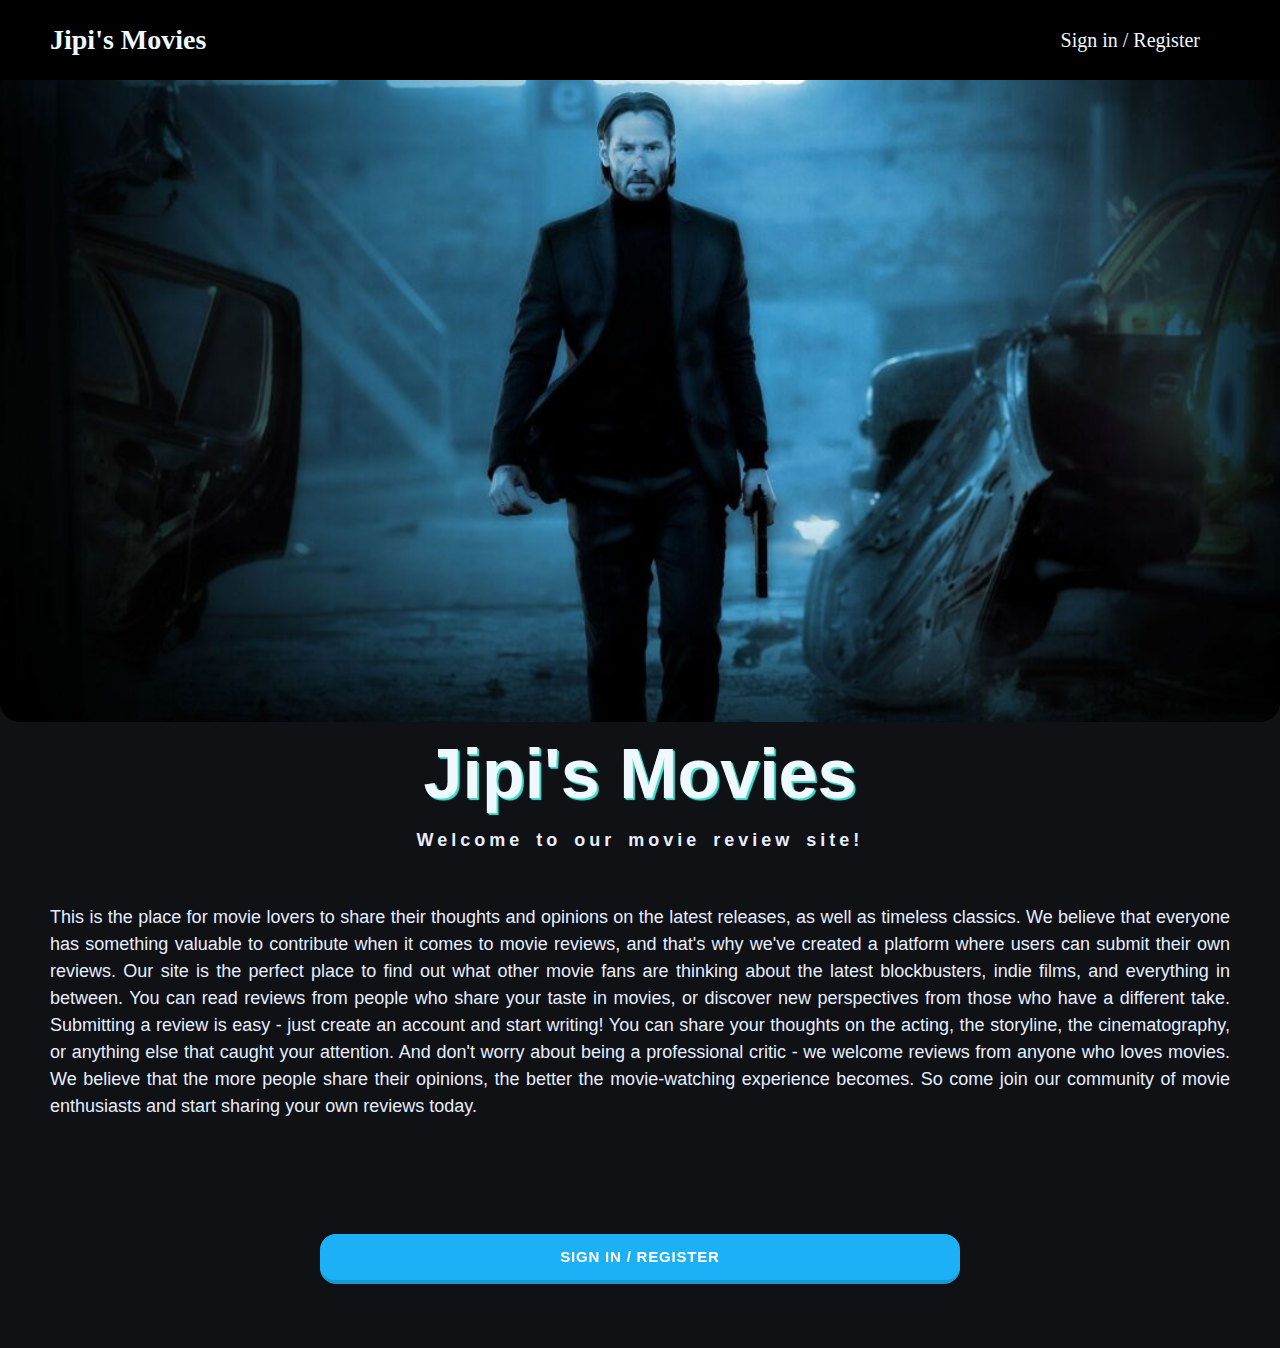
<file: html/index.html>
<!DOCTYPE html>
<html lang="en">
<head>
    <meta charset="UTF-8">
    <meta http-equiv="X-UA-Compatible" content="IE=edge">
    <meta name="viewport" content="width=device-width, initial-scale=1.0">
    <link rel="stylesheet" href="../css/navbar.css">
    <link rel="stylesheet" href="../css/index.css">
    <script src="../js/navbar.js"></script>
    <title>Start Page</title>
</head>
<header>
    <div class="logo">Jipi's Movies</div>
        <div class="hamburger">
            <div class="line"></div>
            <div class="line"></div>
            <div class="line"></div>
        </div>
        <nav class="nav-bar" >
            <ul>
                <li>
                    <a href="login_register.html">Sign in / Register</a>
                </li>
            </ul>
        </nav>
</header>
<body>
    <div id="slider-carousel">
        <figure>
          <img src="../assets/images/John-Wick-3.jpg" alt="">
          <img src="../assets/images/adventure.jpg" alt="">
          <img src="../assets/images/horror.jpg" alt="">
          <img src="../assets/images/animated.jpg" alt="">
          <img src="../assets/images/John-Wick-3.jpg" alt="">
  
        </figure>
  
    </div>

    <div class="presentation-container">
        <h1>Jipi's Movies</h1>
        <p class="first-line">Welcome to our movie review site!</p> 
        <p>This is the place for movie lovers to share their thoughts and opinions on the latest releases, as well as timeless classics. We believe that everyone has something valuable to contribute when it comes to movie reviews, and that's why we've created a platform where users can submit their own reviews.
            Our site is the perfect place to find out what other movie fans are thinking about the latest blockbusters, indie films, and everything in between. You can read reviews from people who share your taste in movies, or discover new perspectives from those who have a different take.
            Submitting a review is easy - just create an account and start writing! You can share your thoughts on the acting, the storyline, the cinematography, or anything else that caught your attention. And don't worry about being a professional critic - we welcome reviews from anyone who loves movies.
            We believe that the more people share their opinions, the better the movie-watching experience becomes. So come join our community of movie enthusiasts and start sharing your own reviews today.
        </p>
    </div>

    <div class="button-signin-register">
        <a href="login_register.html">
            <button class="button-19">Sign in / Register</button>
        </a>
    </div>

</body>
</html>
</file>
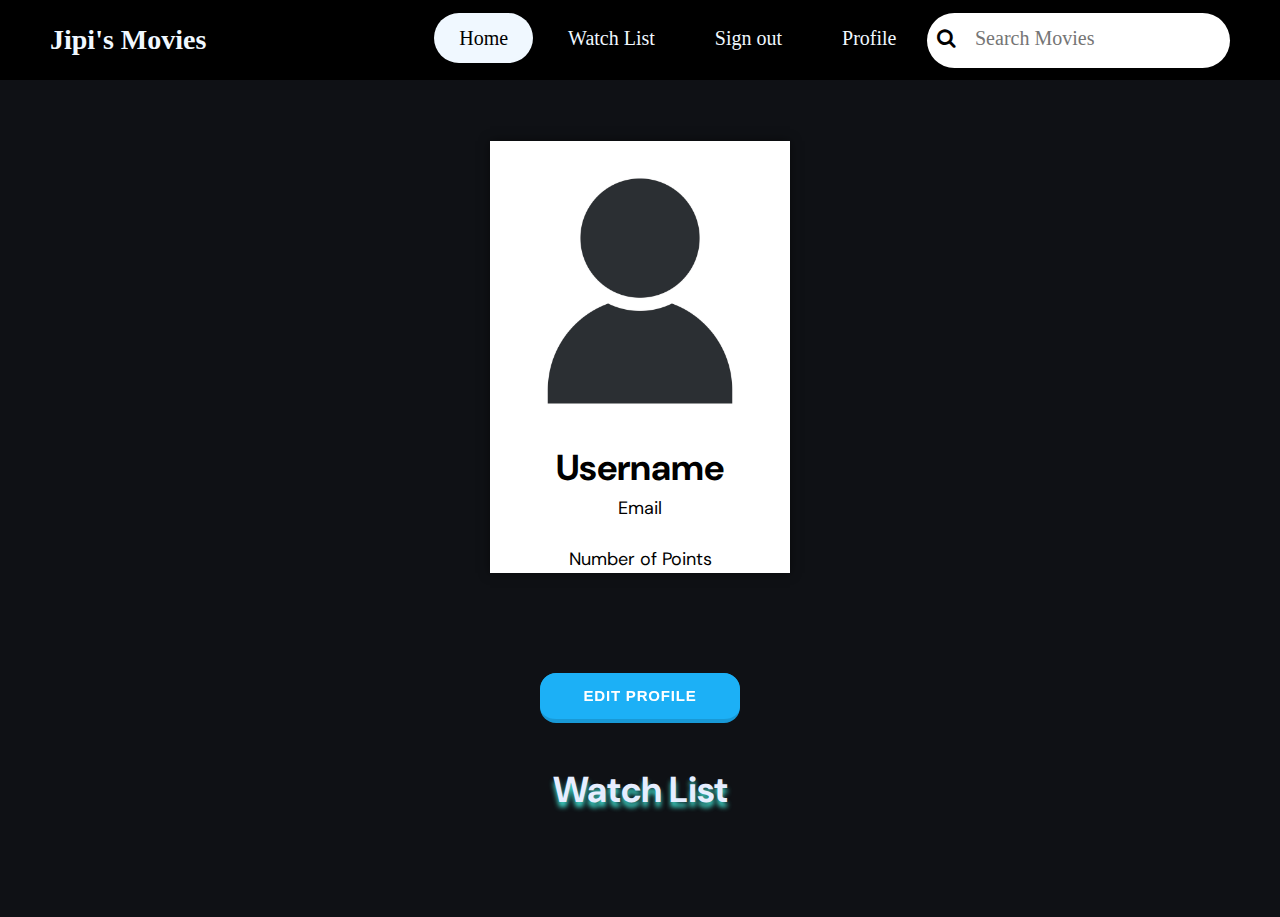
<file: html/profile.html>
<!DOCTYPE html>
<html lang="en">
<head>
    <meta charset="UTF-8">
    <meta http-equiv="X-UA-Compatible" content="IE=edge">
    <meta name="viewport" content="width=device-width, initial-scale=1.0">
    <link rel="stylesheet" href="../css/navbar.css">
    <link rel="stylesheet" href="../css/search_bar.css">
    <link rel="preconnect" href="https://fonts.googleapis.com">
    <link rel="preconnect" href="https://fonts.gstatic.com" crossorigin>
    <link href="https://fonts.googleapis.com/css2?family=DM+Sans:wght@400;700&display=swap" rel="stylesheet">
    <link rel="stylesheet" href="https://cdnjs.cloudflare.com/ajax/libs/font-awesome/4.7.0/css/font-awesome.min.css">
   <link rel="stylesheet" href="../css/profile.css">
    <script src="../js/navbar.js"></script>
    <script src="../js/profile.js"></script>
    <title>Profile</title>
</head>

<header>
    <div class="logo">Jipi's Movies</div>
        <div class="hamburger">
            <div class="line"></div>
            <div class="line"></div>
            <div class="line"></div>
        </div>
        <nav class="nav-bar" >
            <ul>
                <li>
                    <a href="home.html" class="active">Home</a>
                </li>
                <li>
                    <a href="#watch_list">Watch List</a>
                </li>
                <li>
                    <a href="index.html">Sign out</a>
                </li>
                <li>
                    <a href="profile.html">Profile</a>
                </li>
                <li>
                    <div class="container_search">
                        <div class="search_box">
                                <form>
                                     <button type="submit"><i class="fa fa-search" aria-hidden="true"></i></button>
                                      <input  type="text" placeholder="Search Movies">
                              </form>
                        </div>	                      
                </div>
                </li>
            </ul>
        </nav>
</header>
<body>
    <!-- <div class="container_user">
        <img src="../assets/images/user_picture.jpg" alt="">
        <div class="info">
            <p>Username: </p>
        </div>
    </div> -->
    <h2 style="text-align:center">User Profile Card</h2>

<div class="card">
    <img src="../assets/images/user_picture.jpg" alt="John" style="width:100%">
    <h1 id="username">Username</h1>
    <p class="title" id="emailUser">Email</p>
    <div style="margin: 24px 0;">
        <p id="numberOfPoints">Number of Points</p>
    </div>
</div>


<div class="rubric_movie">
    <a href="edit_credentials.html">
        <button class="button-19">Edit Profile</button>
    </a>
    <h1 class="" id="watch_list">Watch List</h1>
</div>

<div class="movies-grid" id="movieGrid">

   
 
</div>

</body>
</html>
</file>
<file: css/navbar.css>
header
{
    margin: 0;
    padding: 0;
    list-style:none;
    text-decoration: none;
    font-family: "Google Sans Regular";
    box-sizing: border-box;
    width: 100%;
    height: 80px;
    background: black;
    display: flex;
    align-items: center;
    justify-content: space-between;
    padding: 0 100px;
    z-index: 6;
    position: fixed;
}

.logo
{
    font-size: 28px;
    font-weight: bold;
    color: aliceblue;
    transition: 0.7s;

}

.hamburger
{
    display: none;
}

.nav-bar ul
{
    display: flex;
    list-style:none;
}

.nav-bar ul li a
{
    display: block;
    color: aliceblue;
    font-size: 20px;
    padding: 10px 25px;
    border-radius: 50px;
    transition: 0.7s;
    margin: 0 5px;

    text-decoration: none;

}

.nav-bar ul li a:hover
{
    color: black;
    background: aliceblue;

    text-decoration: none;
}

.nav-bar ul li a.active
{
    color: black;
    background: aliceblue;
}

@media only screen and (max-width: 1380px)
{
    header
    {
        padding: 0 50px;
    }
}

@media only screen and (max-width: 1200px)
{
    header
    {
        padding: 0 30px;
    }
}

@media only screen and (max-width: 1100px)
{
    .hamburger
    {
        display: block;
        cursor: pointer;

    }
    .hamburger .line
    {
        width: 30px;
        height: 3px;
        background: aliceblue;
        margin: 6px 0;
    }
    .nav-bar
    {
        height: 0px;
        position: absolute;
        top: 80px;
        left: 0;
        right: 0;
        width: 100vw;
        background: black;
        transition: 0.7s;
        overflow: hidden;
        z-index: 99999;
    }

    .nav-bar.active
    {
        height: 400px;
    }

    .nav-bar ul 
    {
        display: block;
        width: fit-content;
        margin: 20px auto 0 auto;
        text-align: center;
        transition: 0.7s;
        opacity: 0;
    }

    .nav-bar.active ul
    {
        opacity: 1;
    }

    .nav-bar ul li a 
    {
        margin-bottom: 12px;
    }
}
</file>
<file: css/index.css>
:root {

  --background: hsla(220, 17%, 7%, 1);
  --banner-background: hsla(250, 6%, 20%, 1);
  --on-background: hsla(220, 100%, 95%, 1);
  --primary: hsla(349, 100%, 43%, 1);
  --primary-variant: hsla(349, 69%, 51%, 1);
  --white: hsla(0, 0%, 100%, 1);

  /* gradient colors */

  --ff-dm-sans: 'DM Sans', sans-serif;

  --fs-heading: 4rem;
  --fs-title: 2rem;
  --fs-body: 1.8rem;
  --fs-button: 1.5rem;

  --weight-bold: 700;

  --radius-8: 8px;


  --transition-short: 250ms ease;
  --transition-long: 500ms ease;
  
}
  

  *,
  *::before,
  *::after {
    margin: 0;
    padding: 0;
    box-sizing: border-box;
  }
  
  li { list-style: none; }
  
  a,
  img,
  span,
  iframe,
  button { display: block; }
  
  a {
    color: inherit;
    text-decoration: none;
  }
  
  img { height: auto; }
  
  input,
  button {
    background: none;
    border: none;
    font: inherit;
    color: inherit;
  }
  
  input { width: 100%; }
  
  button {
    text-align: left;
    cursor: pointer;
  }
  
  html {
    font-family: var(--ff-dm-sans);
    font-size: 10px;
    scroll-behavior: smooth;
  }
  
  body {
    background-color: var(--background);
    color: var(--on-background);
    font-size: var(--fs-body);
    line-height: 1.5;
  }
  
  :focus-visible { outline-color: var(--primary-variant); }
  
  ::-webkit-scrollbar {
    width: 8px;
    height: 8px;
  }
  
  ::-webkit-scrollbar-thumb {
    background-color: var(--banner-background);
    border-radius: var(--radius-8);
  }
  
  
  
  /* --------------------------------------------------------------------------------------------------------*/
  
  /*reused style*/
  
@keyframes loading {
  0% { transform: rotate(0); }
  100% { transform: rotate(1turn); }
}

.heading,
.title {
  font-weight: var(--weight-bold);
  letter-spacing: 0.5px;
}

.title { font-size: var(--fs-title); }

.heading {
  color: var(--white);
  font-size: var(--fs-heading);
  line-height: 1.2;
}

.img-cover {
  width: 100%;
  height: 100%;
  object-fit: cover;
}

.meta-list {
  display: flex;
  flex-wrap: wrap;
  justify-content: flex-start;
  align-items: center;
  gap: 12px;
}

.meta-item {
  display: flex;
  align-items: center;
  gap: 4px;
}

.btn {
  color: var(--white);
  font-size: var(--fs-button);
  font-weight: var(--weight-bold);
  max-width: max-content;
  display: flex;
  align-items: center;
  gap: 12px;
  padding-block: 12px;
  padding-inline: 20px 24px;
  border-radius: var(--radius-8);
  transition: var(--transition-short);
}


/*carusel*/

#slider-carousel
{
  overflow: hidden;
  border-radius: 20px;
}

#slider-carousel figure
{
  position: relative;
  width: 500%;
  margin:0;
  left: 0;
  animation: 20s slider infinite;
  top: 5rem;
}

#slider-carousel figure img
{
  width: 20%;
  float:left;
}

@keyframes slider
{
  0%
  {
    left: 0;
  }
  20%
  {
    left: 0;
  }

  25%
  {
    left:-100%;
  }
  45%
  {
    left: -100%;
  }
  50%
  {
    left: -200%;
  }
  70%
  {
    left:-200%;
  }
  75%
  {
    left: -300%;
  }
  95%
  {
    left:-300%;
  }
  100%
  {
    left:-400%;
  }
}


/*the button*/
.button-signin-register
{
  text-align: center;
  align-items: center;
  justify-content: center;
  padding-top: 5%;
  padding-bottom: 5%;
}

.button-19 {
  appearance: button;
  background-color: #1899D6;
  border: solid transparent;
  border-radius: 16px;
  border-width: 0 0 4px;
  box-sizing: border-box;
  color: #FFFFFF;
  cursor: pointer;
  display: inline-block;
  font-family: din-round,sans-serif;
  font-size: 15px;
  font-weight: 700;
  letter-spacing: .8px;
  line-height: 20px;
  margin: 0;
  outline: none;
  overflow: visible;
  padding: 13px 16px;
  text-align: center;
  text-transform: uppercase;
  touch-action: manipulation;
  transform: translateZ(0);
  transition: filter .2s;
  user-select: none;
  -webkit-user-select: none;
  vertical-align: middle;
  white-space: nowrap;
  width: 50%;
  text-align: center;
  align-items: center;
  justify-content: center;
}

.button-19:after {
  background-clip: padding-box;
  background-color: #1CB0F6;
  border: solid transparent;
  border-radius: 16px;
  border-width: 0 0 4px;
  bottom: -4px;
  content: "";
  left: 0;
  position: absolute;
  right: 0;
  top: 0;
  z-index: -1;
}

.button-19:main,
.button-19:focus {
  user-select: auto;
}

.button-19:hover:not(:disabled) {
  filter: brightness(1.1);
  -webkit-filter: brightness(1.1);
}

.button-19:disabled {
  cursor: auto;
}

.presentation-container
{
  position: relative;
  text-align: center;
  justify-content: center;
}

.presentation-container h1
{
  font-size: 7rem;
  color: aliceblue;
  text-transform: capitalize;
  text-shadow: 1px 1px 1px turquoise, 2px 2px 1px turquoise;
}

.presentation-container h1 + p
{
  font-weight: bold;
}

.presentation-container p
{
  text-align: justify;
  padding: 5rem;
}

.presentation-container .first-line {
  text-align: center;
  justify-content: center;
  letter-spacing: 4px;
  word-spacing: 4px;
  padding: 0;
}

@media only screen and (max-width: 1100px)
{
  .nav-bar.active
  {
    height: 100px;
  }
}
</file>
<file: css/search_bar.css>
.search_box{
    border-radius: 40px;
    background-color: white;
}
.search_box form{
    margin: 0;
}
.search_box input{
    border:none;
    margin:10px 10px 15px 5px;
    font-size: 20px;
    outline: none;
    color:#17202A;
    width: auto;
}
.search_box button i{
    font-size: 20px;
    margin: 0px 10px;
    color:black;
}

.search_box button{
    background: transparent;
    border:none;
    outline: none;
    display: contents;
}
</file>
<file: css/profile.css>
:root {
  --background: hsla(220, 17%, 7%, 1);
  --banner-background: hsla(250, 6%, 20%, 1);
  --on-background: hsla(220, 100%, 95%, 1);
  --primary: hsla(349, 100%, 43%, 1);
  --primary-variant: hsla(349, 69%, 51%, 1);
  --white: hsla(0, 0%, 100%, 1);

  /* gradient colors */

  --ff-dm-sans: 'DM Sans', sans-serif;

  --fs-heading: 4rem;
  --fs-title: 2rem;
  --fs-body: 1.8rem;
  --fs-button: 1.5rem;

  --weight-bold: 700;

  --radius-8: 8px;


  --transition-short: 250ms ease;
  --transition-long: 500ms ease;
  
}

*,
*::before,
*::after {
  margin: 0;
  padding: 0;
  box-sizing: border-box;
}

li { list-style: none; }

a,
img,
span,
iframe,
button { display: block; }

a {
  color: inherit;
  text-decoration: none;
}

img { height: auto; }

input,
button {
  background: none;
  border: none;
  font: inherit;
  color: inherit;
}

input { width: 100%; }

button {
  text-align: left;
  cursor: pointer;
}

html {
  font-family: var(--ff-dm-sans);
  font-size: 10px;
  scroll-behavior: smooth;
}

body {
  background-color: var(--background);
  color: var(--on-background);
  font-size: var(--fs-body);
  line-height: 1.5;
}

:focus-visible { outline-color: var(--primary-variant); }

::-webkit-scrollbar {
  width: 8px;
  height: 8px;
}

::-webkit-scrollbar-thumb {
  background-color: var(--banner-background);
  border-radius: var(--radius-8);
}

/*-----------------------------------------------------------------------------------------------------------*/

/* .container_user
{
    display: flex;
    justify-content: center;
    align-items: center;
    position: relative;
    top: 10rem;
    
}

.container_user img
{
    max-width: 100%;
    max-height: 100%;
    width: auto;
    height: auto;
    object-fit: contain;
    max-width: 400px;
    max-height: 400px;
    border-radius: 10%;
} */
.card {
  box-shadow: 0 0 10px 0 rgba(0, 0, 0, 0.5);
  max-width: 300px;
  margin: auto;
  text-align: center;
  position: relative;
  top: 10rem;
  background-color: white;
}
 
.card h1
{
    color:black;
}

.card p
{
    color:black;
}

.title {
    color: black;
    font-size: 18px;
}
  
a {
    text-decoration: none;
    font-size: 22px;
    color: white;
}
  
.movies-grid
{
  display: grid;
  grid-template-columns: repeat(auto-fill, minmax(140px, 1fr));
  gap: 30px;
  margin-bottom: 60px;
  margin-left: 10rem;

}

.movie-card
{
  --scale:0.8;
  cursor: pointer;
}

.movie-card img
{
  width: 150px;
  height: auto;
}

.movie-card .card-head
{
  position: relative;
  height: 250px;
  border-radius: 15px;
  margin-bottom: 15px;
  overflow: hidden;
}

.movie-card:hover .card-img
{
  transform: scale(1,1);
}

.movie-card .card-overlay
{
  position: absolute;
  inset: 0;
  opacity: 0;
  backdrop-filter: blur(5px);
}

.movie-card:hover .card-overlay {opacity: 1;}

.movie-card .xsign,
.movie-card .rating
{
  position: absolute;
  top: 15px;
  padding: 6px;
  border-radius: 10px;
  color: yellow;
}


.movie-card .xsign
{
  left: 15px;
  color:black;
}

.movie-card .xsign:hover
{
  color: red;
}

.movie-card .rating
{
  display: flex;
  align-items: center;
  right: 15px;
 
}

.movie-card .rating span
{
  color: aliceblue;
  font-size: 13px;
  font-weight: bold;
  margin-left: 5px;
}

.movie-card i
{
  font-size: 16px;
  display: block;
}

.movie-card:hover .card-title
{
  /* font-size: 17px; */
  /* font-weight: 500; */
  /* margin-bottom: 5px; */
  color: aqua;
}

.movie-card .card-info
{
  display: flex;
  font-size: 12px;
  font-weight: 500;
}

.movie-card .genre
{
  margin-right: 8px;
}

.rubric_movie
{
  width: 100%;
  margin-bottom: 40px;
  margin-top: 20rem;
  text-align: center;
}


#watch_list 
{
  text-shadow: 0 5px 5px turquoise;
}
.button-19 {
  appearance: button;
  background-color: #1899D6;
  border: solid transparent;
  border-radius: 16px;
  border-width: 0 0 4px;
  box-sizing: border-box;
  color: #FFFFFF;
  cursor: pointer;
  display: inline-block;
  font-family: din-round,sans-serif;
  font-size: 15px;
  font-weight: 700;
  letter-spacing: .8px;
  line-height: 20px;
  margin: 0;
  outline: none;
  overflow: visible;
  padding: 13px 16px;
  text-align: center;
  text-transform: uppercase;
  touch-action: manipulation;
  transform: translateZ(0);
  transition: filter .2s;
  user-select: none;
  -webkit-user-select: none;
  vertical-align: middle;
  white-space: nowrap;
  width: 20rem;
  text-align: center;
  align-items: center;
  justify-content: center;
  margin-bottom: 4rem;
}

.button-19:after {
  background-clip: padding-box;
  background-color: #1CB0F6;
  border: solid transparent;
  border-radius: 16px;
  border-width: 0 0 4px;
  bottom: -4px;
  content: "";
  left: 0;
  position: absolute;
  right: 0;
  top: 0;
  z-index: -1;
}

.button-19:main,
.button-19:focus {
  user-select: auto;
}

.button-19:hover:not(:disabled) {
  filter: brightness(1.1);
  -webkit-filter: brightness(1.1);
}

.button-19:disabled {
  cursor: auto;
}
</file>
